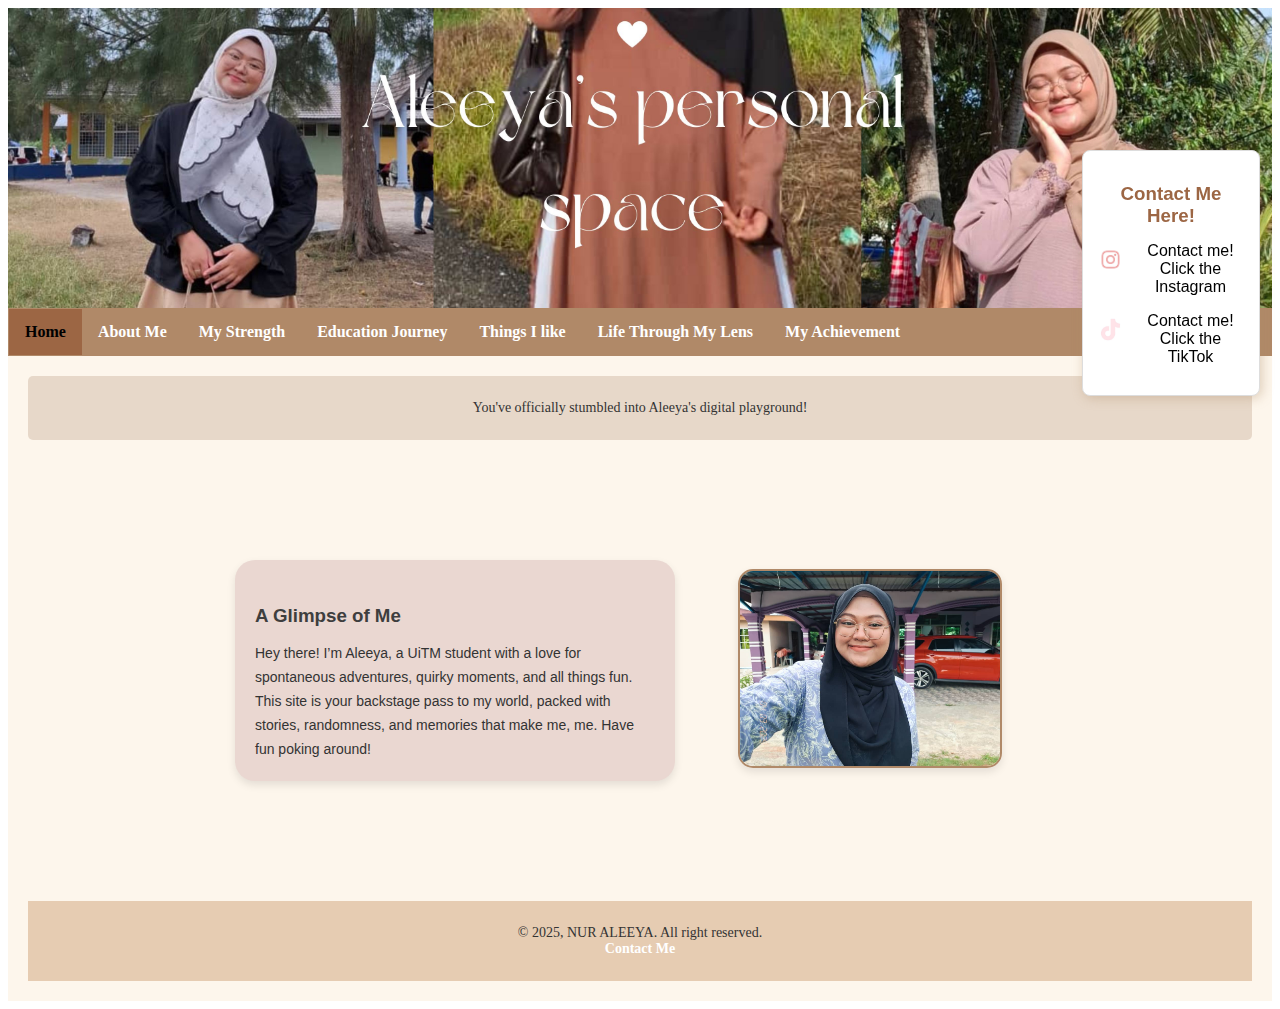
<file: index.html>
<!DOCTYPE html>
<html lang="en">
<head>
    <meta charset="UTF-8">
    <meta name="viewport" content="width=device-width, initial-scale=1.0">
    <title>homapage</title>
  <link rel="stylesheet" href="style.css"> 
</head>

<body>

<div class="banner">
  <img src="image/leeyabanner.jpg" alt="Leeya Banner">
</div>


<ul>
  <li><a class="active" 
href="index.html">Home</a></li>

  <li><a href="AboutMe.html">About Me</a></li>

  <li><a href="family.html">My Strength</a></li>

  <li><a href="education.html">Education Journey</a></li>

  <li><a href="favourite.html">Things I like</a></li>

  <li><a href="moments.html">Life Through My Lens</a></li>

  <li><a href="achievement.html">My Achievement</a></li>


</ul>

<div class="main-container">

  <!-- Moving banner -->
  <div class="moving-banner">
<p> You've officially stumbled into Aleeya's digital playground! </p>
  
</div>

<!-- Content area with text and image -->
<div class="content-area">
  <div class="about-text animated-section visible">
    <h3>A Glimpse of Me</h3>
    <p>
      Hey there! I’m Aleeya, a UiTM student with a love for spontaneous adventures, quirky moments, and all things fun. 
      This site is your backstage pass to my world, packed with stories, randomness, and memories that make me, me. 
      Have fun poking around!
    </p>
  </div>

  <div class="about-image">
    <img src="image/aleeya4.jpg" alt="Aleeya's Picture">
  </div>
</div>


<div class="contact-box">
  <h3>Contact Me Here!</h3>

  <div class="social-link">
    <a href="https://www.instagram.com/#" target="_blank">
      <img src="image/instagram.jpg" alt="Instagram" class="icon" />
    </a>
    Contact me! Click the Instagram
  </div>

  <div class="social-link">
    <a href="https://www.tiktok.com/@amaryllischerry?_t=ZS-8x5dbs9UP4C&_r=1" target="_blank">
      <img src="image/tiktok.jpg" alt="TikTok" class="icon" />
    </a>
    Contact me! Click the TikTok
  </div>
</div>




<div class="footer">
  <p>&copy 2025, NUR ALEEYA. All right reserved.
<br>
<a href="https://www.instagram.com/#"> Contact Me</a>
</p>
</div>


</body>
</html>
</file>
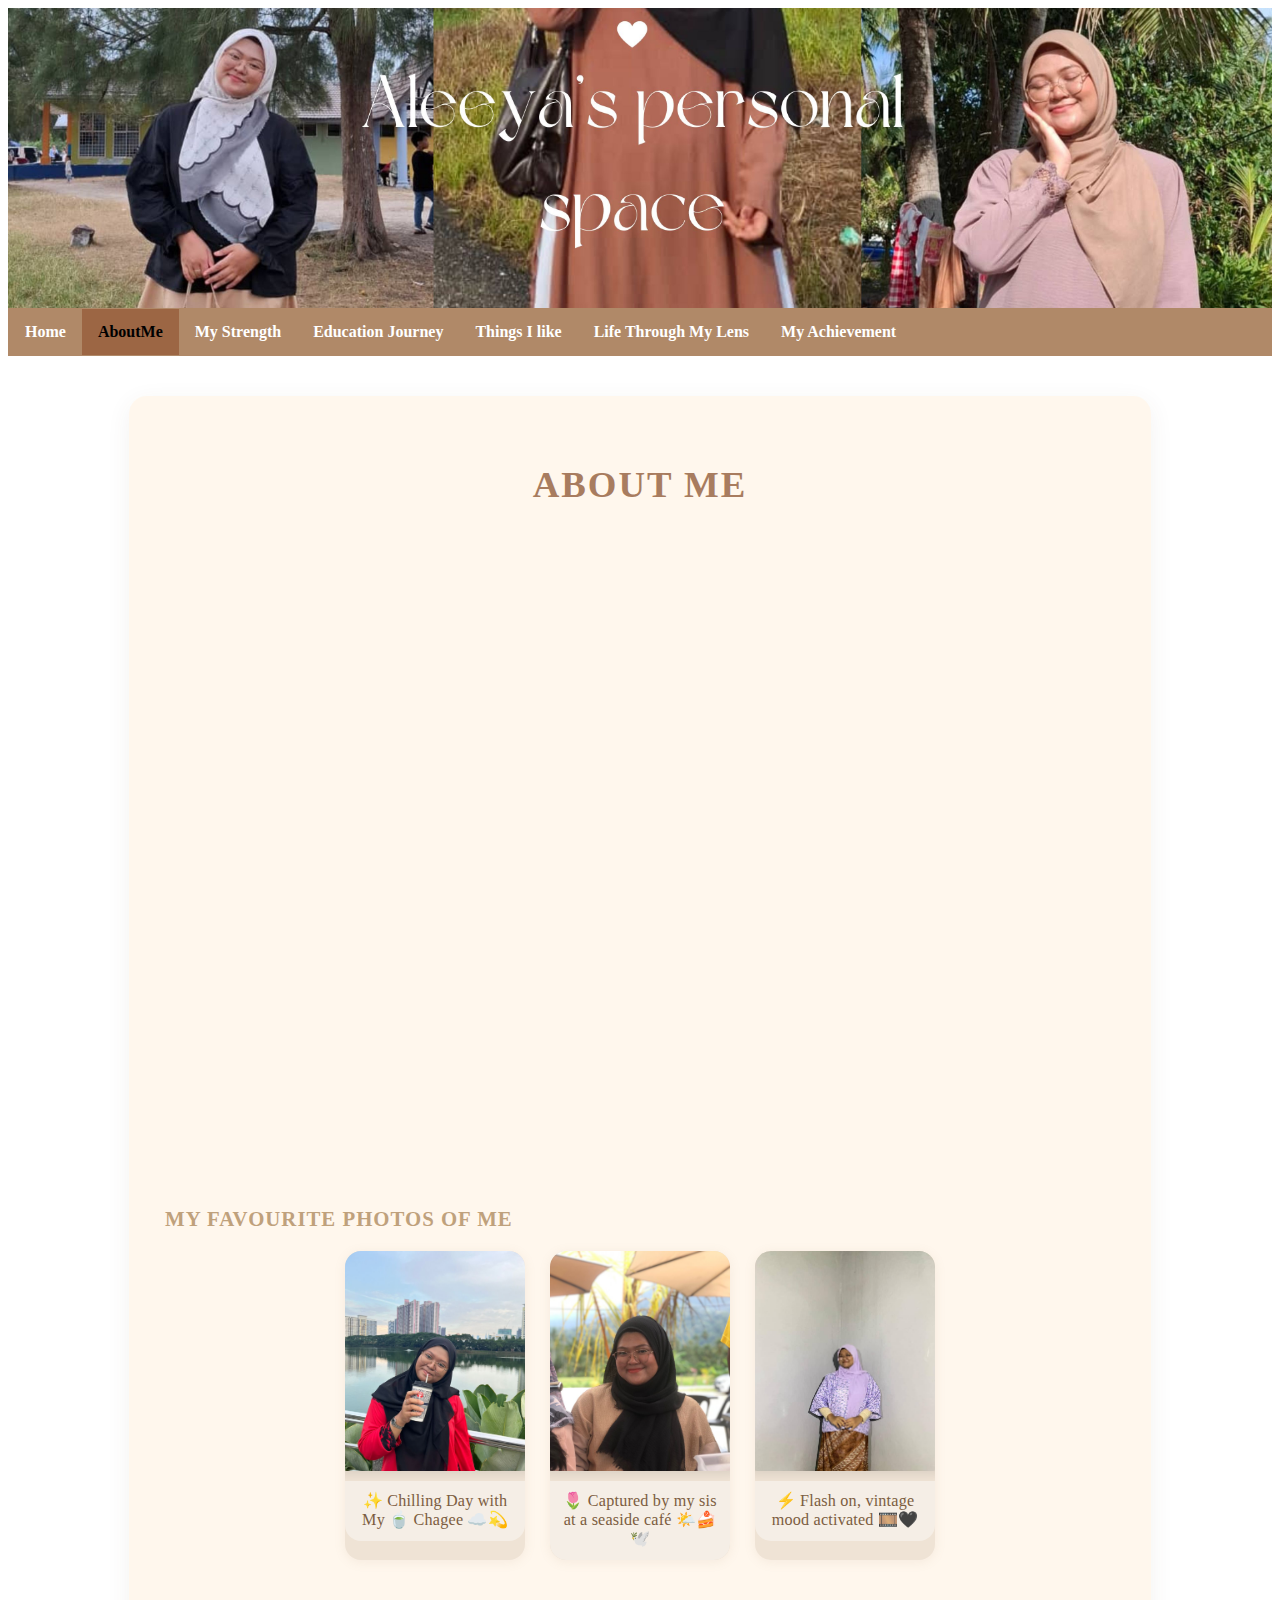
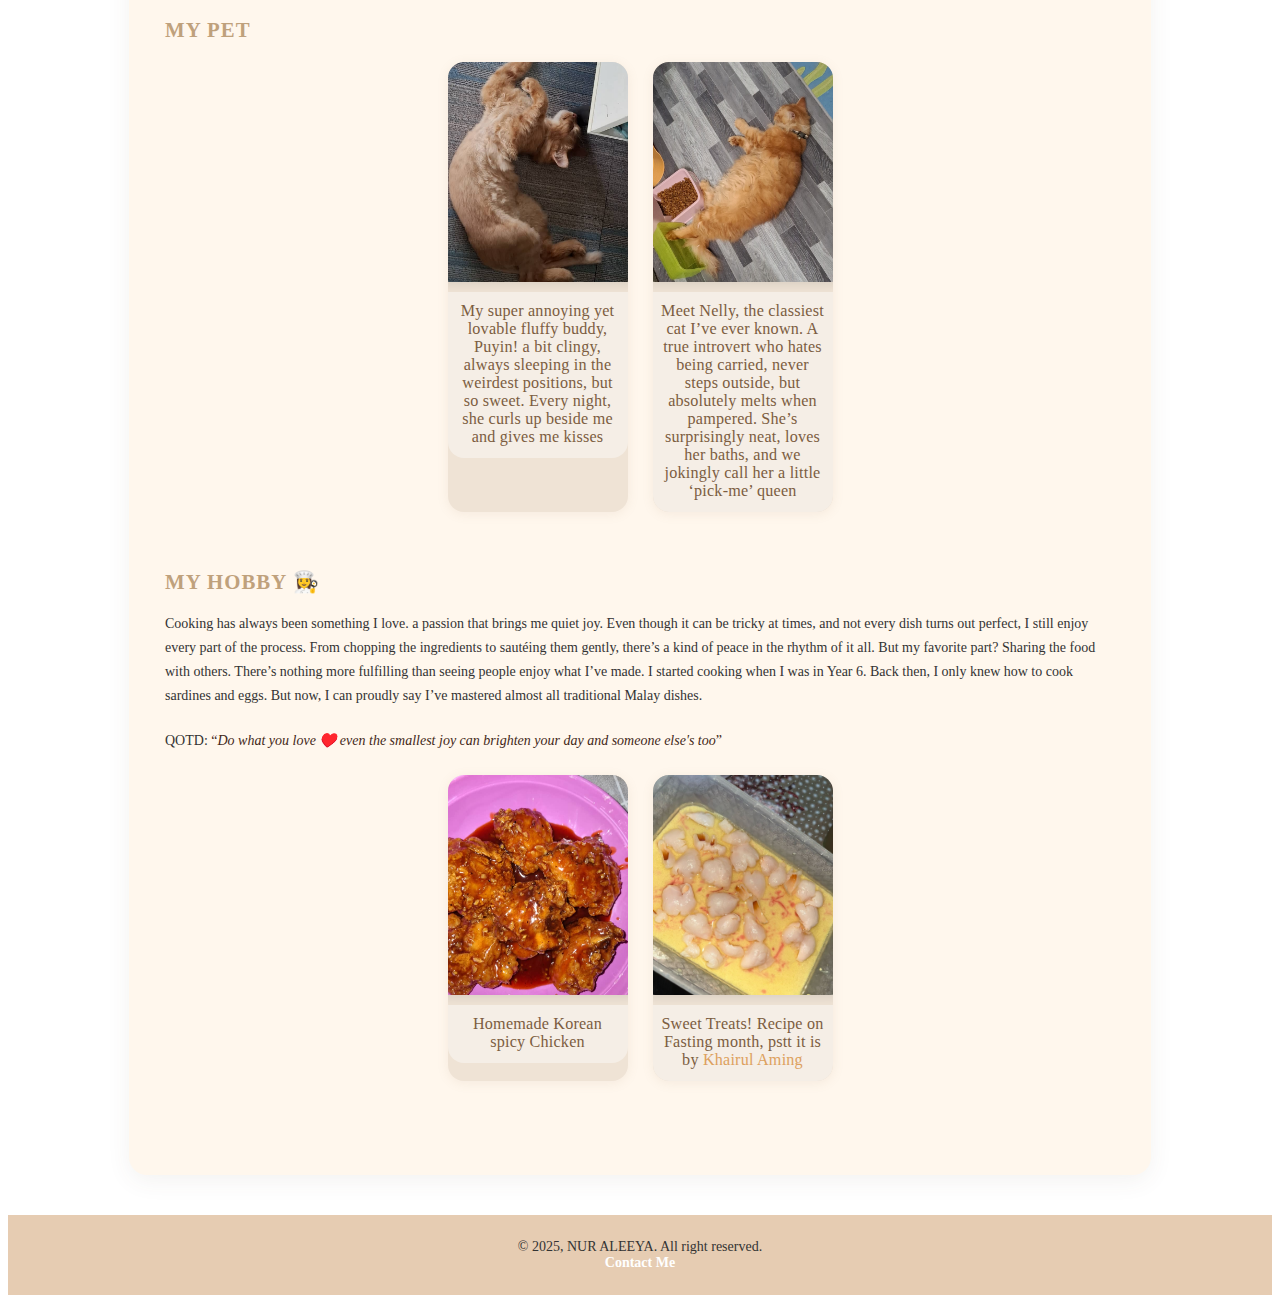
<file: AboutMe.html>
<!DOCTYPE html>
<html lang="en">
<head>
    <meta charset="UTF-8">
    <meta name="viewport" content="width=device-width, initial-scale=1.0">
    <title>homapage</title>
  <link rel="stylesheet" href="style.css"> 
</head>

<body>

<div class="banner">
  <img src="image/leeyabanner.jpg" alt="Leeya Banner">
</div>


<ul>
  <li><a href="index.html">Home</a></li>

  <li><a class="active"
href="AboutMe.html">AboutMe</a></li>

  <li><a href="family.html">My Strength</a></li>

  <li><a href="education.html">Education Journey</a></li>

  <li><a href="favourite.html">Things I like</a></li>

  <li><a href="moments.html">Life Through My Lens</a></li>

  <li><a href="achievement.html">My Achievement</a></li>


</ul>

<section class="about-me">

  <h2>ABOUT ME</h2>
<div class="about-description">
 <section class="about-text animated-section">
  <p>
    <strong>Hi & Assalamualaikum!</strong> I’m <span class="highlight">Nur Aleeya Natasha</span>, but most people call me <strong>Aleeya</strong> or <strong>Tasha</strong>. At home, I go by <em>Adik</em> or <em>Mok</em>. It really depends on the vibe. I'm an <strong>ambivert</strong>: quiet and thoughtful, but silly and loud once I’m comfortable around you.
  </p>

  <p>
    I was born on <strong>13 December 2005</strong> in <strong>Kuala Lumpur</strong>, at <strong>Hospital Kuala Lumpur (HKL)</strong>. I’m the <strong>youngest of four siblings</strong>, and being the “adik” definitely comes with its own kind of chaos, laughter, and lots of love.
  </p>

  <p>
    I’ve always loved <strong>capturing moments</strong> whether it’s a random candid or an aesthetic angle, photography and videography have become a part of me. I'm also known for being a little clumsy (and honestly, I’ve accepted it as part of my charm).
  </p>

  <p>
    Some of the things that make me feel alive:
  </p>

  <ul>
    <li><strong>Cooking</strong>—even if it doesn’t turn out perfect, the process is always fulfilling.</li>
    <li><strong>Feeding others</strong> and seeing them smile from something I’ve made.</li>
    <li><strong>Laughing</strong> at the little things, even long after the moment has passed.</li>
    <li><strong>Exploring</strong> cafés and beautiful corners of the city for inspiration.</li>
  </ul>

</section>


  </div>
  <div class="about-section">
    <h3>MY FAVOURITE PHOTOS OF ME</h3>
    <div class="image-row">
      <div class="img-container">
        <img src="image/me1.jpg" alt="Me 1">
        <div class="img-caption">✨ Chilling Day with My 🍵 Chagee ☁️💫</div>
      </div>
      <div class="img-container">
        <img src="image/me3.jpg" alt="Me 2">
        <div class="img-caption">🌷 Captured by my sis at a seaside café 🌤️🍰🕊️</div>
      </div>
      <div class="img-container">
        <img src="image/me4.jpg" alt="Me 3">
        <div class="img-caption">⚡ Flash on, vintage mood activated 🎞️🖤</div>
      </div>
    </div>
  </div>

  <div class="about-section">
    <h3>MY PET</h3>
    <div class="image-row">
      <div class="img-container">
        <img src="image/puyin.jpg" alt="Pet 1">
        <div class="img-caption">My super annoying yet lovable fluffy buddy, Puyin! a bit clingy, always sleeping in the weirdest positions, but so sweet. Every night, she curls up beside me and gives me kisses</div>
      </div>
      <div class="img-container">
        <img src="image/nelly.jpg" alt="Pet 2">
        <div class="img-caption">Meet Nelly, the classiest cat I’ve ever known. A true introvert who hates being carried, never steps outside, but absolutely melts when pampered. She’s surprisingly neat, loves her baths, and we jokingly call her a little ‘pick-me’ queen</div>
      </div>
    </div>
  </div>

  <div class="about-section">
    <h3>MY HOBBY 👩‍🍳</h3>
<div class="hobbies-description">
    <p>
     Cooking has always been something I love. a passion that brings me quiet joy. Even though it can be tricky at times, and not every dish turns out perfect, I still enjoy every part of the process. From chopping the ingredients to sautéing them gently, there’s a kind of peace in the rhythm of it all. But my favorite part? Sharing the food with others. There’s nothing more fulfilling than seeing people enjoy what I’ve made.

I started cooking when I was in Year 6. Back then, I only knew how to cook sardines and eggs. But now, I can proudly say I’ve mastered almost all traditional Malay dishes.
    </p>

<p>
QOTD: <q style="color:#432818;"><em>Do what you love ♥️ even the smallest joy can brighten your day and someone else's too</em></q></p>
  </div>
    <div class="image-row">
      <div class="img-container">
        <img src="image/cook3.jpg" alt="Cooking 1">
        <div class="img-caption">Homemade Korean spicy Chicken</div>
      </div>
      <div class="img-container">
        <img src="image/cook4.jpg" alt="Cooking 2">
        <div class="img-caption">Sweet Treats! Recipe on Fasting month, pstt it is by <span style="color:#dda15e;">Khairul Aming</span> 
      </div>
    </div>
  </div>
</section>

<script>
  window.addEventListener("scroll", function () {
    const section = document.querySelector(".animated-section");
    const sectionTop = section.getBoundingClientRect().top;
    const windowHeight = window.innerHeight;

    if (sectionTop < windowHeight - 100) {
      section.classList.add("visible");
    }
  });
</script>




<div class="footer">
  <p>&copy 2025, NUR ALEEYA. All right reserved.
<br>
<a href=”https://www.instagram.com/#”> Contact Me </a>
</p>
</div>


</body>
</html>
</file>
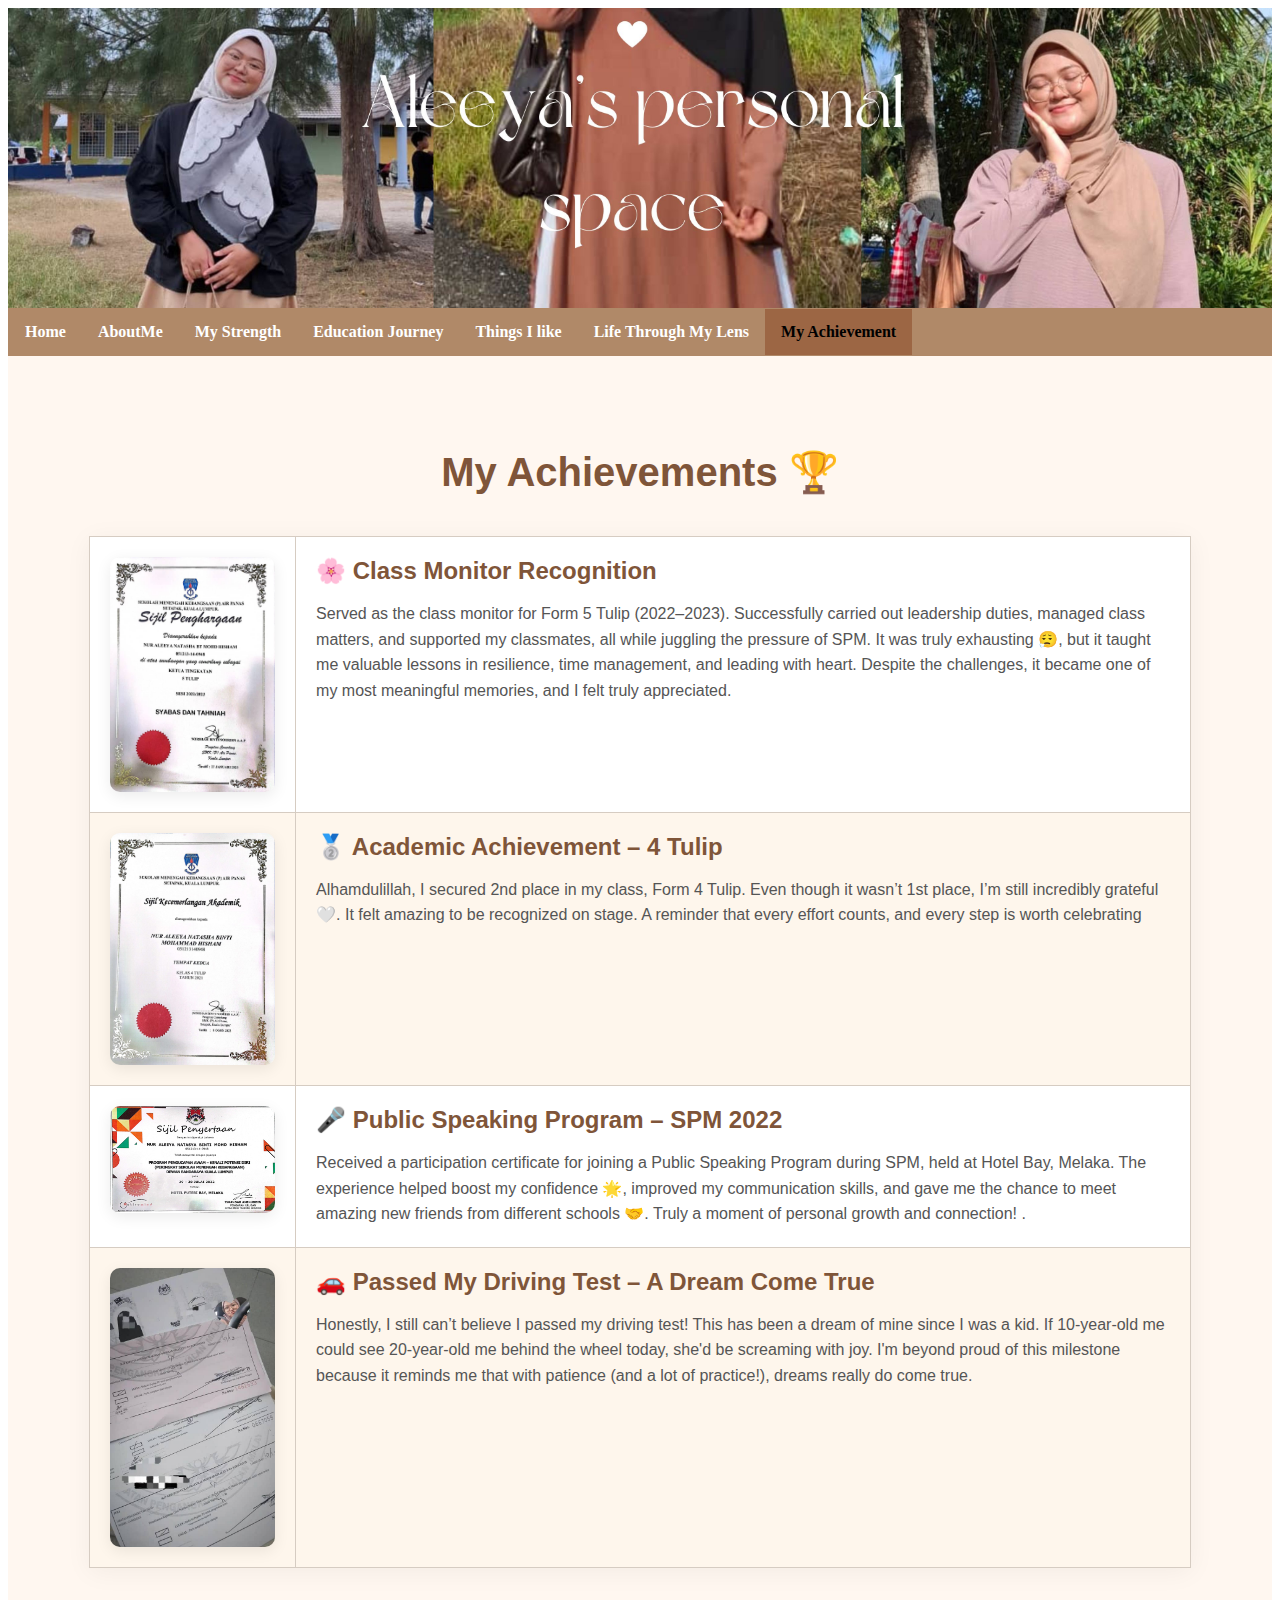
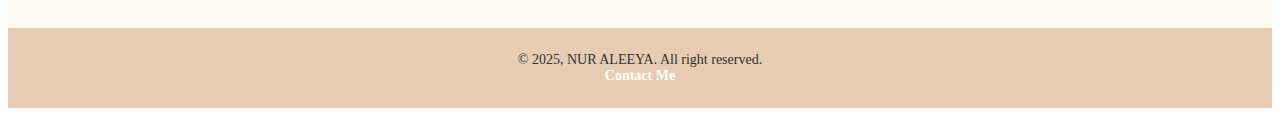
<file: achievement.html>
<head>
    <meta charset="UTF-8">
    <meta name="viewport" content="width=device-width, initial-scale=1.0">
    <title>homapage</title>
  <link rel="stylesheet" href="style.css"> 
</head>

<body>

<div class="banner">
  <img src="image/leeyabanner.jpg" alt="Leeya Banner">
</div>


<ul>
  <li><a href="index.html">Home</a></li>

  <li><a href="AboutMe.html">AboutMe</a></li>

  <li><a href="family.html">My Strength</a></li>

  <li><a href="education.html">Education Journey</a></li>

  <li><a href="favourite.html">Things I like</a></li>

  <li><a href="moments.html">Life Through My Lens</a></li>

  <li><a class="active"
href="achievement.html">My Achievement</a></li>

</ul>

<section class="achievement-section">
  <h2>My Achievements 🏆</h2>
  <table class="achievement-table">
    <tr>
      <td class="achievement-img">
        <img src="image/achieve1.jpg" alt="Achievement 1">
      </td>
      <td class="achievement-desc">
        <h3>🌸 Class Monitor Recognition</h3>
        <p>Served as the class monitor for Form 5 Tulip (2022–2023). Successfully carried out leadership duties, managed class matters, and supported my classmates, all while juggling the pressure of SPM. It was truly exhausting 😮‍💨, but it taught me valuable lessons in resilience, time management, and leading with heart. Despite the challenges, it became one of my most meaningful memories, and I felt truly appreciated.</p>
      </td>
    </tr>
    <tr>
      <td class="achievement-img">
        <img src="image/achieve2.jpg" alt="Achievement 2">
      </td>
      <td class="achievement-desc">
        <h3>🥈 Academic Achievement – 4 Tulip</h3>
        <p>Alhamdulillah, I secured 2nd place in my class, Form 4 Tulip. Even though it wasn’t 1st place, I’m still incredibly grateful 🤍. It felt amazing to be recognized on stage. A reminder that every effort counts, and every step is worth celebrating</p>
      </td>
    </tr>
 
      
 <tr>
      <td class="achievement-img">
        <img src="image/achieve5.jpg" alt="Achievement 5">
      </td>
      <td class="achievement-desc">
        <h3>🎤 Public Speaking Program – SPM 2022</h3>
        <p>Received a participation certificate for joining a Public Speaking Program during SPM, held at Hotel Bay, Melaka. The experience helped boost my confidence 🌟, improved my communication skills, and gave me the chance to meet amazing new friends from different schools 🤝. Truly a moment of personal growth and connection! .</p>
      </td>
    </tr>
 <tr>
      <td class="achievement-img">
        <img src="image/drive.jpg" alt="Achievement 6">
      </td>
      <td class="achievement-desc">
        <h3>🚗 Passed My Driving Test – A Dream Come True</h3>
	<p>
	Honestly, I still can’t believe I passed my driving test! This has been a dream of mine since I was a kid. If 10-year-old me could see 20-year-old me behind the wheel today, she'd be screaming with joy. I'm beyond proud of this milestone because it reminds me that with  patience (and a lot of practice!), dreams really do come true.
 	</p>
      </td>
    </tr>
  </table>
</section>



<div class="footer">
  <p>&copy 2025, NUR ALEEYA. All right reserved.
<br>
<a href=”https://www.instagram.com/#”> Contact Me </a>
</p>
</div>


</body>
</html>
</file>
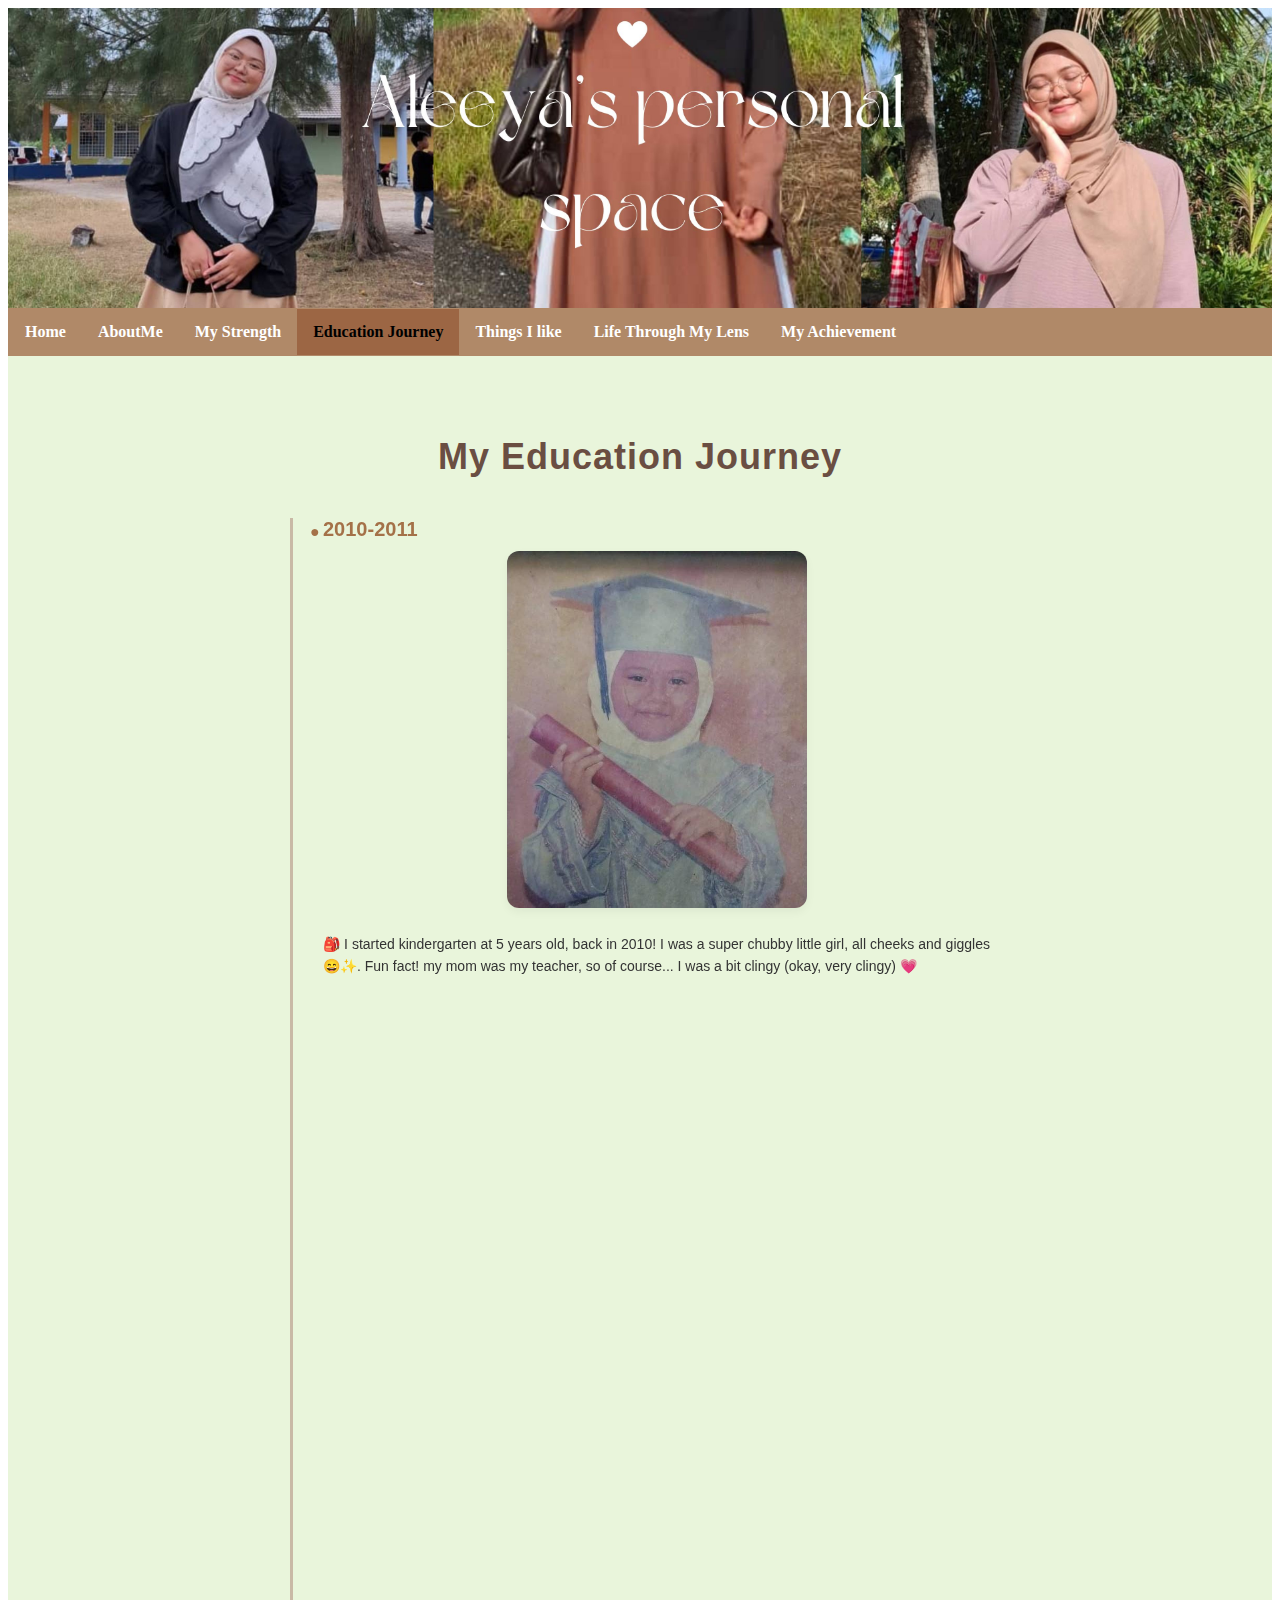
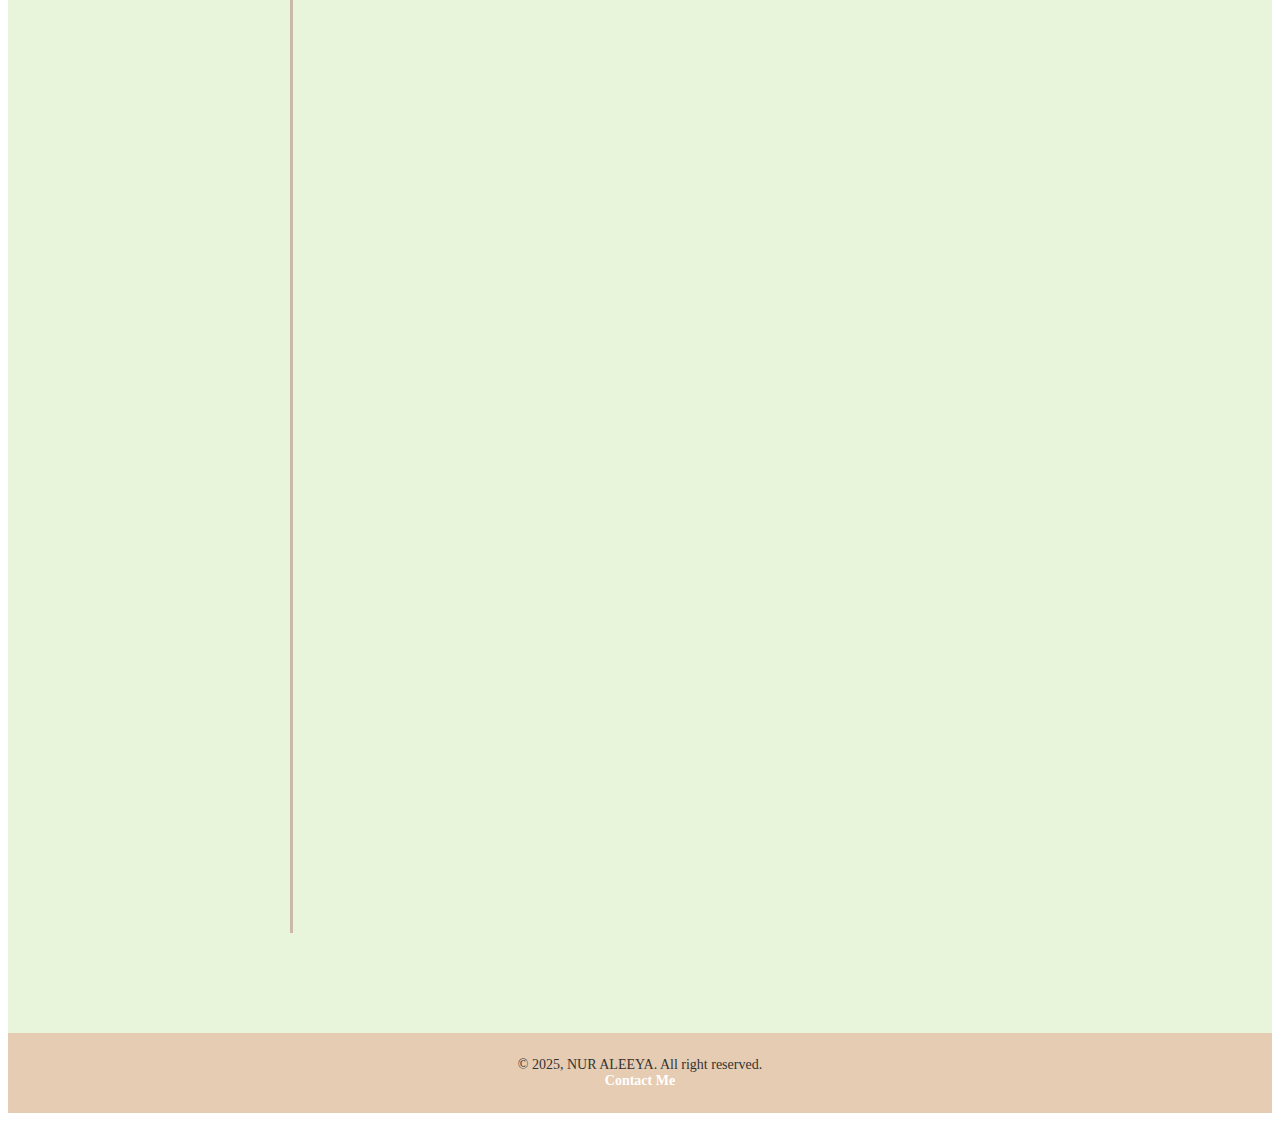
<file: education.html>
<head>
    <meta charset="UTF-8">
    <meta name="viewport" content="width=device-width, initial-scale=1.0">
    <title>homapage</title>
  <link rel="stylesheet" href="style.css"> 
</head>

<body>

<div class="banner">
  <img src="image/leeyabanner.jpg" alt="Leeya Banner">
</div>


<ul>
  <li><a href="index.html">Home</a></li>

  <li><a href="AboutMe.html">AboutMe</a></li>

  <li><a href="family.html">My Strength</a></li>

  <li><a class="active"
href="education.html">Education Journey</a></li>

  <li><a href="favourite.html">Things I like</a></li>

  <li><a href="moments.html">Life Through My Lens</a></li>

  <li><a href="achievement.html">My Achievement</a></li>

</ul>


   <section class="education-section">
  <h2 class="section-title">My Education Journey</h2>

  <div class="education-timeline">
    <div class="timeline">

      
      <div class="timeline-item">
        <span class="timeline-year">2010-2011</span>
        <div class="timeline-images">
        <img src="image/kindergarten.jpg" alt="kindergarten" class="timeline-img"> <style="max-width:400px; width:100%; height:300%;">
        <p>🎒 I started kindergarten at 5 years old, back in 2010! I was a super chubby little girl, all cheeks and giggles 😄✨. Fun fact! my mom was my teacher, so of course... I was a bit clingy (okay, very clingy) 💗</p>
      </div>
<br>
      <div class="timeline-item">
        <span class="timeline-year">2012-2017</span>
        <div class="timeline-images">
        <img src="image/skjap.jpg" alt="primary school" id="special-img" class="timeline-img">
        <p> I began my primary school journey at SK Jalan Air Panas! I don’t have a proper solo photo. Just fun memories with my friends. We proudly served as COMBI prefects, spreading kindness and teamwork 👭</p>
      </div>
<br>
      <div class="timeline-item">
  <span class="timeline-year">2018-2023</span>
  <div class="timeline-images">
    <img src="image/highschool.jpg" alt="highschool" class="timeline-img">
    <img src="image/chan.jpg" alt="highschool" class="timeline-img">
  </div>
  <p>🌸 Stepped into secondary school, where things got real with SPM, Malaysia’s biggest exam.💫 With support from amazing friends, I made it through… and surprise, 6As! 📸 A sweet moment with my fav teacher, Cikgu Chan. Funfact! I go to all girls school 👧🏻✨ It is Fun, loud, and a little dramatic too!</p>

<div>  
<p>My Highschool!
<br><a href ="https://myschool.daa-taa.com/school/sekolah-menengah-kebangsaan-p-air-panas-7418" >click here to know more about Air Panas Girl School</a>
</div>

<br>
      <div class="timeline-item">
        <span class="timeline-year">2023-present</span>
        <div class="timeline-images">
        <img src="image/uni.jpg" alt="University" class="timeline-img">
        <p>🎓 I officially entered university life at UiTM! Still can’t believe I’m a university student now. 🌟 A new chapter begins, filled with growth, independence, and dreams coming true.</p>
      </div>

    </div>
  </div>
</section>




<div class="footer">
  <p>&copy 2025, NUR ALEEYA. All right reserved.
<br>
<a href=”https://www.instagram.com/#”> Contact Me</a>
</p>
</div>

<script>
  const items = document.querySelectorAll('.timeline-item');

  const observer = new IntersectionObserver((entries) => {
    entries.forEach(entry => {
      if (entry.isIntersecting) {
        entry.target.classList.add('show');
        observer.unobserve(entry.target); // Remove this line if you want repeat animation
      }
    });
  }, {
    threshold: 0.1
  });

  items.forEach(item => {
    observer.observe(item);
  });
</script>

</body>
</html>
</file>
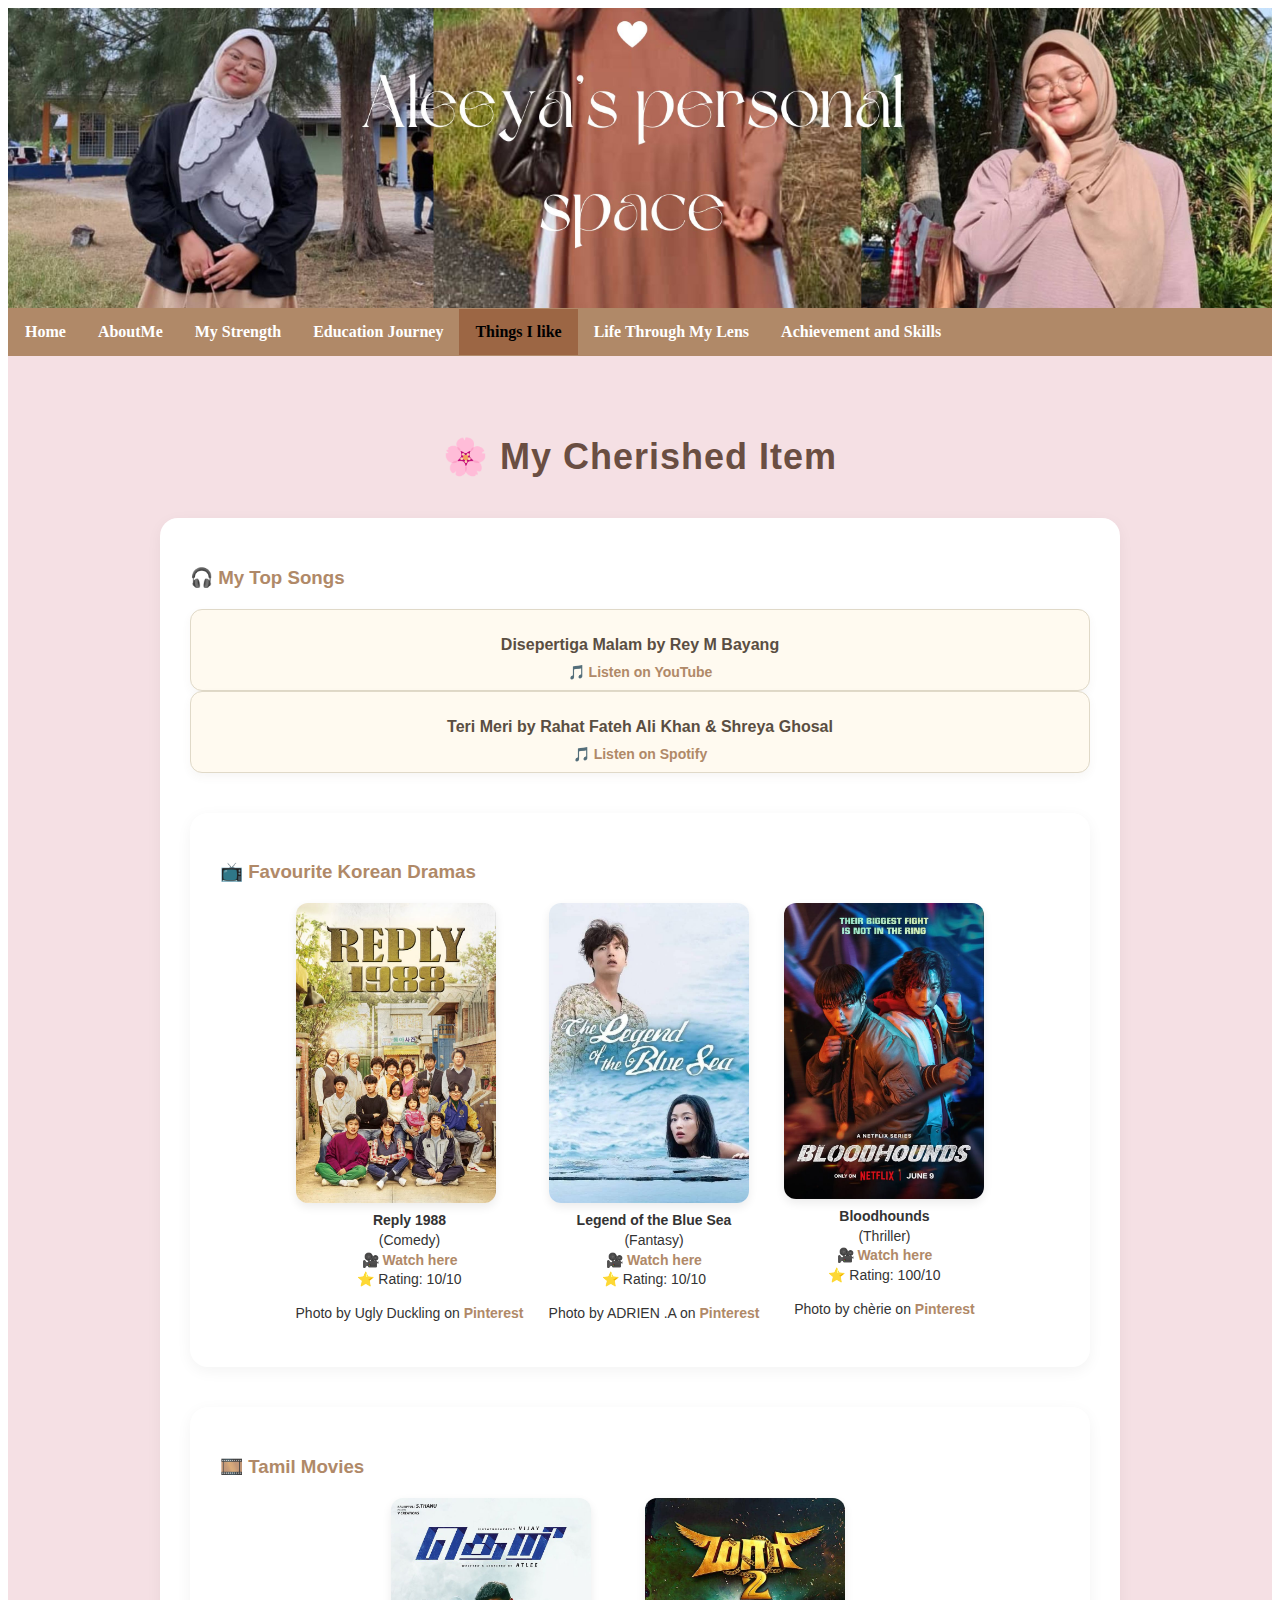
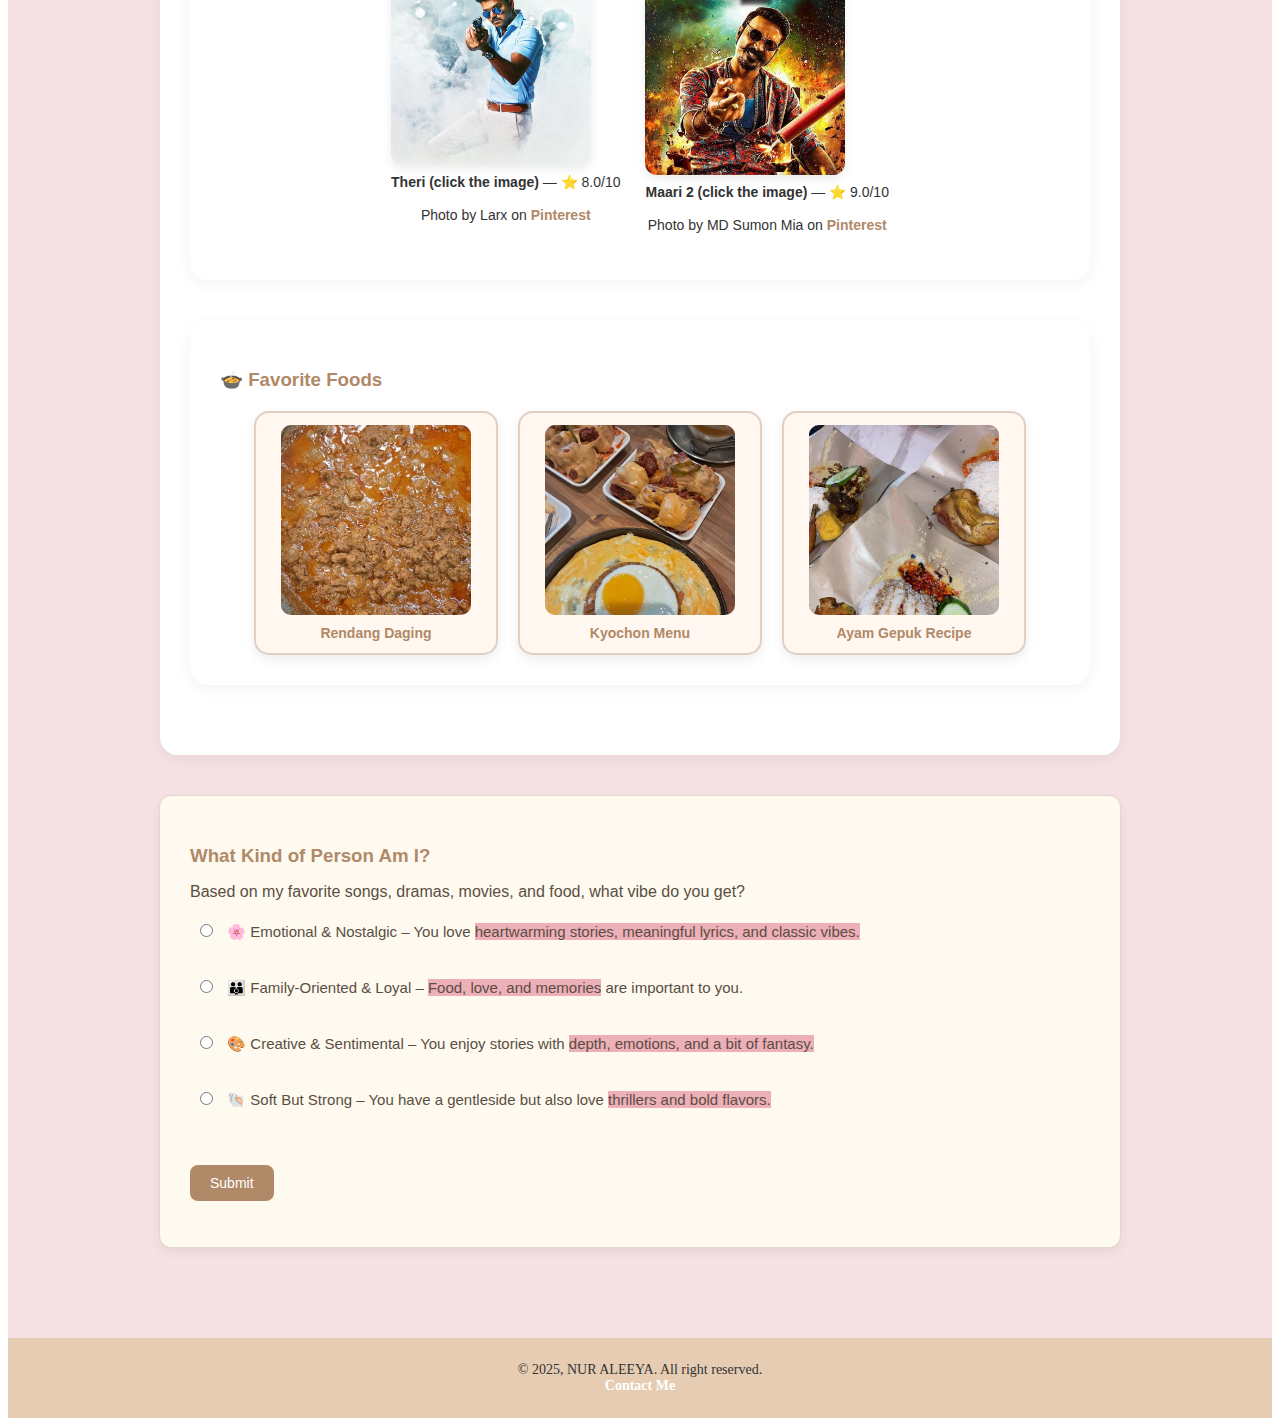
<file: favourite.html>
<head>
    <meta charset="UTF-8">
    <meta name="viewport" content="width=device-width, initial-scale=1.0">
    <title>homapage</title>
  <link rel="stylesheet" href="style.css"> 
</head>

<body>

<div class="banner">
  <img src="image/leeyabanner.jpg" alt="Leeya Banner">
</div>


<ul>
  <li><a href="index.html">Home</a></li>

  <li><a href="AboutMe.html">AboutMe</a></li>

  <li><a href="family.html">My Strength</a></li>

  <li><a href="education.html">Education Journey</a></li>

  <li><a class="active"
href="favourite.html">Things I like</a></li>

  <li><a href="moments.html">Life Through My Lens</a></li>

  <li><a href="achievement.html">Achievement and Skills</a></li>

</ul>

<section class="things-i-like-section">
  <h2 class="section-title">🌸 My Cherished Item</h2>

<!-- Songs -->
<div class="likes-box songs">
  <h3>🎧 My Top Songs</h3>
  <div class="audio-grid">
    <div class="audio-item">
      <p><strong>Disepertiga Malam</strong> by Rey M Bayang</p>
      </audio>
      <a href="https://www.youtube.com/watch?v=qtvIQ9D99LI" target="_blank">🎵 Listen on YouTube</a>
    </div>

    <div class="audio-item">
      <p><strong>Teri Meri</strong> by Rahat Fateh Ali Khan & Shreya Ghosal </p>
      </audio>
      <a href="https://open.spotify.com/track/1HT0RzPuChHC1kWbIplHyw?si=e9707c6b96a24b16" target="_blank">🎵 Listen on Spotify</a>
    </div>


  <!-- K-Dramas -->
  <div class="likes-box kdramas">
    <h3>📺 Favourite Korean Dramas</h3>
    <div class="image-grid">
      <div>
        <img src="image/reply.jpg" alt="Reply 1988">
        <p>
          <strong>Reply 1988</strong><br>
          <span>(Comedy)</span><br>
          <a href="https://mobile-api.loklok.team/cms/web/share/detail?id=2609&category=1&episodeId=51861&language=en&clientType=android_phiga" target="_blank">🎥 Watch here</a><br>
          ⭐ Rating: 10/10
        </p>
<p>Photo by Ugly Duckling on <a href="https://pin.it/3Ffx9Fs95">Pinterest</a></p>
      </div>
      <div>
        <img src="image/sea.jpg" alt="Legend of the Blue Sea">
        <p>
          <strong>Legend of the Blue Sea</strong><br>
          <span>(Fantasy)</span><br>
          <a href="https://www.bilibili.tv/en/video/4789568501580288?bstar_from=bstar-web.homepage.recommend.all" target="_blank">🎥 Watch here</a><br>
          ⭐ Rating: 10/10
        </p>
<p>Photo by ADRIEN .A on <a href="https://pin.it/5xZ7D9rVP">Pinterest</a></p>
      </div>
      <div>
        <img src="image/blood.jpg" alt="Bloodhounds">
        <p>
          <strong>Bloodhounds</strong><br>
          <span>(Thriller)</span><br>
          <a href="https://mobile-api.loklok.team/cms/web/share/detail?id=33917&category=1&episodeId=241897&language=en&clientType=android_phiga" target="_blank">🎥 Watch here</a><br>
          ⭐ Rating: 100/10
        </p>
<p>Photo by chèrie on <a href="https://pin.it/2A6mwHOzu">Pinterest</a></p>
      </div>
    </div>
  </div>


  <!-- Tamil Movies -->
<div class="likes-box tamil">
  <h3>🎞️ Tamil Movies</h3>
  <div class="image-row">
    
    <!-- Theri -->
    <div>
      <a href="https://www.imdb.com/title/tt5440700/" target="_blank">
        <img src="image/theri.jpg" alt="Theri">
      </a>
      <p><strong>Theri (click the image)</strong> — ⭐ 8.0/10</p>
      <p>Photo by Larx on <a href="https://pin.it/3Vqp4V1iD" target="_blank">Pinterest</a></p>
    </div>

    <!-- Maari 2 -->
    <div>
      <a href="https://www.imdb.com/title/tt7510798/" target="_blank">
        <img src="image/maari2.jpg" alt="Maari 2">
      </a>
      <p><strong>Maari 2 (click the image)</strong> — ⭐ 9.0/10</p>
      <p>Photo by MD Sumon Mia on <a href="https://pin.it/420jKojmW" target="_blank">Pinterest</a></p>
    </div>

  </div>
</div>

  </div>

<!-- Food -->
<div class="likes-box food">
  <h3>🍲 Favorite Foods</h3>
  <div class="food-grid">
    <div class="food-item">
      <img src="image/rendang.jpg" alt="rendang daging">
      <a href="https://resepichenom.com/resepi/rendang-daging-hari-raya" target="_blank">Rendang Daging</a>
    </div>
    <div class="food-item">
      <img src="image/kyochon.jpg" alt="kyochon">
	<a href="https://kyochon.com.my/menu/" target="_blank">Kyochon Menu</a>
    </div>
    <div class="food-item">
      <img src="image/ayamgepuk.jpg" alt="ayam gepuk">
      <a href ="https://resepichenom.com/resepi/ayam-gepuk-ala-pak-gembus">Ayam Gepuk Recipe</a> 
    </div>
  </div>
</div>


  </div>
</div>


<div class="likes-box personality-form">
  <h3> What Kind of Person Am I?</h3>
  <p>Based on my favorite songs, dramas, movies, and food, what vibe do you get?</p>

  <form>
    <label>
      <input type="radio" name="personality" value="Emotional and Nostalgic">
      🌸 Emotional & Nostalgic – You love <span id="highlight" style="background-color:#edafb8;">heartwarming stories, meaningful lyrics, and classic vibes.</span>
    </label><br><br>

    <label>
      <input type="radio" name="personality" value="Family-Oriented and Loyal">
      👪 Family-Oriented & Loyal – <span id="highlight" style="background-color:#edafb8;">Food, love, and memories</span> are important to you.
    </label><br><br>

    <label>
      <input type="radio" name="personality" value="Creative and Sentimental">
      🎨 Creative & Sentimental – You enjoy stories with <span id="highlight" style="background-color:#edafb8;">depth, emotions, and a bit of fantasy.</span>
    </label><br><br>

    <label>
      <input type="radio" name="personality" value="Soft But Strong">
      🐚 Soft But Strong – You have a gentle</span>side but also love <span id="highlight" style="background-color:#edafb8;">thrillers and bold flavors.</span>
    </label><br><br>

    <input type="submit" value="Submit">
  </form>
</div>



    </ul>
  </div>
</section>

  



<div class="footer">
  <p>&copy 2025, NUR ALEEYA. All right reserved.
<br>
<a href=”https://www.instagram.com/#”> Contact Me </a>
</p>
</div>



</body>
</html>
</file>
<file: style.css>
<link href="https://fonts.googleapis.com/css2?family=Poppins:wght@400;600&display=swap" rel="stylesheet">

body {
  font-family: Arial;
  background: #fafafa;
  color: #ffe5ec;
  margin: 0;
  padding: 0;
}


p {
  white-space: normal;
  word-wrap: break-word;
}

ul  {
  list-style-type: none;
  margin: 0;
  padding: 1px;
  overflow: hidden;
  background-color: #b08968
}

li {
  float: left;
}

li a {
  display: block;
  color: white;
  text-align: center;
  padding: 14px 16px;
  text-decoration: none;
}

li a:hover {
  background-color: #e29578;
  color: black;
}

li a.active {
  background-color: #9c6644; 
  color: black;
  font-weight: bold;
}

.footer {
  background-color: #e6ccb2;
  color: white;
  padding: 10px;
  text-align: center;
}

.footer a {
  color: white;
  text-decoration: none;
}

.footer a:hover {
  color: #ffc239;
}

/* Main layout container */
.main-container {
  display: flex;
  flex-direction: column;
  padding: 20px;
  background-color: #fdf6ec;
  gap: 30px;
}

/* Moving banner */
.moving-banner {
  background-color: #e7d8c9;
  color: #6c584c;
  padding: 10px;
  font-size: 16px;
  text-align: center;
  animation: slideBanner 3s infinite alternate;
  border-radius: 5px;
}

@keyframes slideBanner {
  from { transform: translateX(0); }
  to { transform: translateX(20px); }
}

/* Content area with text and image */
.content-area {
  display: flex; /* or block */
  /* Avoid display: none; */
  justify-content: space-between;
  gap: 100px;
  flex-wrap: wrap;
}

.about-text {
/* ensure nothing like visibility: hidden or zero height */
  font-family: 'Poppins', sans-serif;
  color: #3e3e3e;
  line-height: 1.8;
  max-width: 800px;
  margin: 60px auto;
  padding: 0 20px;
  opacity: 0;
  transform: translateY(20px);
  transition: opacity 1.2s ease, transform 1.2s ease;
}

.highlight {
  color: #7f5539;
  font-weight: bold;
}

.about-text ul {
  list-style: disc;
  margin-left: 25px;
  padding-left: 10px;
}

.animated-section.visible {
  opacity: 1;
  transform: translateY(0);
}


.about-image {
  flex: 1;
  min-width: 350px;
  max-width: 500px;
  text-align: center;
}

.about-image img {
  max-width: 50%;
  height: auto;
  border-radius: 30px;
  border: 2px solid #b08968;
}

.sidebar {
  background-color: #f0e5cf;
  padding: 20px;
  border: 1px solid #ccc;
  border-radius: 10px;
  text-align: center;
  max-width: 250px;
  margin: 0 auto;
}

.social-img {
  width: 100%;
  max-width: 150px;
  height: auto;
  margin-bottom: 10px;
}

.follow-btn {
  background-color: #b08968;
  color: white;
  padding: 10px 20px;
  border: none;
  border-radius: 5px;
  cursor: pointer;
}

.follow-btn:hover {
  background-color: #9c6644;
}

.banner {
  width: 100%;
  overflow: hidden;
}

.banner img {
  width: 100%;
  height: auto;
  display: block;
  max-height: 300px;
  object-fit: cover;
}

.content-area {
  display: flex;
  justify-content: center;
  align-items: center;
  gap: 20px;
  margin: 30px auto;
  flex-wrap: wrap;
}

.about-text {
  background-color: #ead7d1;
  padding: 20px;
  border-radius: 20px;
  max-width: 400px;
  box-shadow: 0 4px 8px rgba(0,0,0,0.1);
}

.about-text h3 {
  margin-bottom: 10px;
}

.about-text p {
  line-height: 1.7;
  margin: 0;
}

/* Left-align helper class */
.left-align {
  text-align: left;
}

.about-image img {
  width: 260px;
  max-width: 100%;
  height: auto;
  border-radius: 15px;
  box-shadow: 0 4px 8px rgba(0,0,0,0.1);
}

/* Contact box styles */
.contact-box {
  border: 2px solid #b08968;
  background-color: #fdf6ec;
  padding: 20px;
  width: 250px;
  border-radius: 15px;
  box-shadow: 2px 2px 12px rgba(176,140,103,0.4);
  position: fixed;
  right: 20px;
  top: 150px;
  text-align: center;
  font-family: arial, sans-serif;
}

.contact-box h3 {
  margin-bottom: 15px;
  color: #9c6644;
}

.contact-box img {
  max-width: 150px;
  height: auto;
  margin-bottom: 15px;
}

.contact-box button {
  background-color: #b08968;
  color: white;
  padding: 10px 25px;
  border: none;
  border-radius: 7px;
  cursor: pointer;
  font-weight: bold;
  transition: background-color 0.3s ease;
}

.contact-box button:hover {
  background-color: #9c6644;
}

.contact-box {
    width: 150px;
    padding: 13px;
    border: 1px solid #ddd;
    border-radius: 8px;
    background: #fff;
}

.social-link {
    display: flex;
    align-items: center;
    margin-bottom: 16px;
}

.icon {
    width: 29px;   /* Adjust size as needed */
    height: 29px;
    margin-right: 10px;
    border-radius: 50%; /* Optional: makes icon round */
}

a {
    text-decoration: none;
    color: #d4a373;
    font-weight: bold;
    transition: color 0.2s;
}

a:hover {
    color: #0077ff;
}

.about-me {
  max-width: 950px;
  margin: 40px auto;
  background: #fff7ed;
  border-radius: 18px;
  box-shadow: 0 6px 24px rgba(90, 72, 50, 0.07);
  padding: 36px;
}

.about-me h2 {
  font-size: 2.3rem;
  color: #a87c5f;
  margin-bottom: 18px;
  letter-spacing: 2px;
  text-align: center;
}

.about-section {
  margin-bottom: 32px;
}

.about-section h3 {
  color: #bfa17c;
  font-size: 1.3rem;
  margin-bottom: 14px;
  letter-spacing: 1px;
}

.image-row {
  display: flex;
  gap: 22px;
  justify-content: flex-start;
  flex-wrap: wrap;
}



.image-row {
  display: flex;
  gap: 22px;
  justify-content: center; /* Center images horizontally */
  flex-wrap: wrap;
}

.img-container {
  display: flex;
  flex-direction: column;
  align-items: center; /* Center image and caption */
  width: 180px;
  margin-bottom: 18px;
  border-radius: 16px;
  overflow: hidden;
  background: #efe3d5;
  box-shadow: 0 2px 12px rgba(160, 130, 100, 0.11);
  transition: transform 0.2s;
}

.img-container img {
  width: 100%;
  height: 220px;
  object-fit: cover;
  border-radius: 16px 16px 0 0;
  display: block;
}

.img-caption {
  background: #f5eee6;
  color: #7c5d41;
  font-size: 1.01rem;
  padding: 8px 0 12px 0;
  width: 100%;
  text-align: center;
  border-radius: 0 0 16px 16px;
  font-weight: 500;
  letter-spacing: 0.2px;
  min-height: 40px;
  box-sizing: border-box;
}

/* Responsive for mobile */
@media (max-width: 700px) {
  .image-row {
    flex-direction: column;
    gap: 18px;
    align-items: center;
  }
  .img-container {
    width: 90vw;
    max-width: 320px;
  }
  .img-container img {
    height: 180px;
  }
}

.about-section {
  margin-bottom: 40px;
}

.about-section h3 {
  margin-bottom: 18px;
}

.about-section p, .about-section .qotd {
  margin-bottom: 22px;
  line-height: 1.7;
}

.image-row {
  gap: 32px; /* more space between images */
  margin-top: 18px;
}

.img-container {
  margin-bottom: 18px;
}

.img-caption {
  margin-top: 10px;
  padding: 10px 8px 12px 8px;
}

/* Container for the family images */
.family-gallery {
  display: grid;
  grid-template-columns: repeat(auto-fit, minmax(180px, 1fr));
  gap: 1.5rem;
  max-width: 900px;
  margin: 0 auto;
}

/* Each image container */
.family-photo {
  overflow: hidden;
  border-radius: 12px;
  box-shadow: 0 4px 10px rgba(0,0,0,0.1);
  background-color: #cdb4db;
  transition: transform 0.3s ease, box-shadow 0.3s ease;
  cursor: pointer;
}

/* Image styling: fixed size, cover to maintain aspect ratio */
.family-photo img {
  display: block;
  width: 100%;
  height: 180px;
  object-fit: cover;
  transition: transform 0.3s ease;
}

/* Hover effect */
.family-photo:hover {
  transform: scale(1.05);
  box-shadow: 0 8px 20px rgba(0,0,0,0.15);
}

.family-photo:hover img {
  transform: scale(1.1);
}

/* Caption below each photo */
.caption {
  padding: 0.75rem 1rem;
  font-size: 0.9rem;
  color: #666;
  text-align: center;
}

.memory-list-section {
  padding: 40px;
  background-color: #fff9f5;
  text-align: center;
}

.memory-entry {
  margin-bottom: 40px;
}

.year {
  font-size: 22px;
  color: black;
  font-weight: bold;
  display: block;
  margin-bottom: 10px;
}

.memory-img {
  width: 100%;
  max-width: 400px;
  border-radius: 10px;
  margin-bottom: 10px;
}

p {
  font-size: 14px;
  color: #333;
}

.memories-section {
  background-color: #fdf6f0;
  padding: 40px;
  text-align: center;
}

.section-title {
  font-size: 32px;
  color: #8B4513;
  margin-bottom: 30px;
}

.memories-grid {
  display: grid;
  grid-template-columns: repeat(auto-fit, minmax(250px, 1fr));
  gap: 20px;
  padding: 0 20px;
}

.memory-card {
  background-color: #eee4e1;
  padding: 20px;
  border-radius: 12px;
  box-shadow: 0 4px 10px rgba(0, 0, 0, 0.1);
  text-align: left;
}

.memory-year {
  color: #b57f50;
  font-size: 20px;
  margin-bottom: 10px;
  font-weight: bold;
}

.memory-img {
  width: 100%;
  height: 300px;               /* fixed height */
  object-fit: cover;           /* crop to fit nicely */
  border-radius: 8px;
  margin-bottom: 10px;
}

.memory-desc {
  font-size: 14px;
  color: #5e503f;
  line-height: 1.5;
}




.section-title {
  color: #8B4513;        
  text-align: center;     
  font-size: 32px;        
  margin-bottom: 30px;    
}

<h4 class="section-title">Words That Keep Me Going</h4>
.words-section {
  max-width: 800px;
  margin: 0 auto 60px auto;
  padding: 0 20px;
}

.section-title {
  color: #8B4513;
  text-align: center;
  font-size: 32px;
  margin-bottom: 50px;
  font-family: 'Poppins', sans-serif;
  letter-spacing: 1px;
}

blockquote {
  margin: 30px 0;
  padding-left: 20px;
  border-left: 4px solid #b08968;
  color: #5e503f;
  font-size: 16px;
  line-height: 1.8;
  font-style: normal;
  background: none;
}

blockquote em {
  font-style: italic;
  color: #7f5539;
}

.education-section { 
  background-color: #e9f5db;
  padding: 50px 20px;
  font-family: 'Poppins', sans-serif;
  color: #5a4e42;
}

.section-title {
  text-align: center;
  font-size: 32px;
  margin-bottom: 50px;
  color: #6b4c3b;
}

.education-timeline {
  max-width: 700px;
  margin: 0 auto;
  padding: 0 20px;
}

.timeline {
  border-left: 3px solid #c9b9a6;
  padding-left: 30px;
  position: relative;
}

.timeline-item {
  margin-bottom: 50px;
  position: relative;
}

.timeline-item::before {
  content: '●';
  position: absolute;
  left: -13px;
  top: 5px;
  color: #a47148;
  font-size: 16px;
}

.timeline-year {
  font-weight: bold;
  color: #a47148;
  font-size: 20px;
  margin-bottom: 10px;
  display: block;
}
.timeline-images {
  display: flex;
  justify-content: center;
  gap: 15px;
  flex-wrap: wrap;
}

.timeline-images .timeline-img {
  width: 100%;
  max-width: 300px; /* reduce image size */
  height: auto;
  border-radius: 12px;
  box-shadow: 0 4px 10px rgba(0, 0, 0, 0.05);
  display: block;
  object-fit: cover;
}

#special-img {
  max-width: 600px;
  width: 100%;
  height: auto;
}


/* Make paragraph look neat under timeline */
.timeline p {
  text-align: justify;
  line-height: 1.6;
  margin-top: 10px;
}

.timeline-item {
  opacity: 0;
  transform: translateY(40px);
  transition: opacity 0.6s ease-out, transform 0.6s ease-out;
  will-change: opacity, transform;
}

.timeline-item.show {
  opacity: 1;
  transform: translateY(0);
}

.things-i-like-section {
  background-color: #f5e0e4;
  padding: 50px 20px;
  font-family: 'Poppins', sans-serif;
  color: #5a4e42;
}

.section-title {
  text-align: center;
  font-size: 36px;
  color: #6a4e42;
  margin-bottom: 40px;
}

.likes-box {
  background: #ffffff;
  border-radius: 18px;
  padding: 30px;
  margin: 40px auto;
  max-width: 900px;
  box-shadow: 0 4px 15px rgba(0, 0, 0, 0.05);
}

.likes-box h3 {
  color: #b08968;
  margin-bottom: 20px;
}

.likes-box ul {
  padding-left: 20px;
}

.likes-box li {
  margin-bottom: 20px;
  font-size: 16px;
  line-height: 1.5;
}

.image-grid,
.image-row {
  display: flex;
  justify-content: center;
  gap: 25px;
  flex-wrap: wrap;
  margin-top: 20px;
}

.image-grid img,
.image-row img {
  width: 200px;
  border-radius: 12px;
  box-shadow: 0 4px 10px rgba(0, 0, 0, 0.08);
  transition: transform 0.3s;
}

.image-grid img:hover,
.image-row img:hover {
  transform: scale(1.05);
}

.image-grid p,
.image-row p {
  text-align: center;
  margin-top: 8px;
  font-size: 14px;
  line-height: 1.4;
}

.food-grid {
  display: flex;
  flex-wrap: wrap;
  gap: 20px;
  justify-content: center;
}

.food-item {
  width: 220px;
  height: 220px;
  background-color: #fff7f0;
  border: 2px solid #e0cfc2;
  border-radius: 15px;
  padding: 10px;
  box-shadow: 0 4px 12px rgba(0,0,0,0.08);
  display: flex;
  flex-direction: column;
  align-items: center;
  justify-content: center;
  text-align: center;
}

.food-item img {
  width: 190px;
  height: 190px;
  object-fit: cover;
  border-radius: 10px;
  margin-bottom: 10px;
}

.food-item a {
  font-size: 14px;
  color: #7f5539;
  text-decoration: none;
  transition: color 0.3s;
}

.food-item a:hover {
  color: #a47148;
}


/* ✅ Fix for visited link color */
.likes-box a:visited {
  color: #b08968;
}

.songs .audio-item {
  background-color: #fffaf0;
  border: 1px solid #e0d9c8;
  border-radius: 12px;
  padding: 10px;
  box-shadow: 0 4px 10px rgba(90, 78, 66, 0.05);
  text-align: center;
  transition: transform 0.3s ease, box-shadow 0.3s ease;
}

.songs .audio-item:hover {
  transform: translateY(-5px);
  box-shadow: 0 8px 16px rgba(90, 78, 66, 0.15);
}

.songs .audio-item p {
  margin-bottom: 10px;
  color: #5a4e42;
  font-weight: bold;
  font-size: 16px;
}

.songs .audio-item a {
  color: #b08968;
  text-decoration: none;
  font-size: 14px;
}

.songs .audio-item a:hover {
  text-decoration: underline;
  color: #a76c49;
}

.personality-form {
  background-color: #fffaf0;
  border: 1px solid #e0d9c8;
  border-radius: 12px;
  padding: 30px;
  margin-top: 40px;
  box-shadow: 0 4px 10px rgba(90, 78, 66, 0.08);
}

.personality-form h3 {
  color: #b08968;
  margin-bottom: 15px;
}

.personality-form p {
  font-size: 16px;
  color: #5a4e42;
  margin-bottom: 20px;
}

.personality-form label {
  display: block;
  font-size: 15px;
  color: #5a4e42;
  cursor: pointer;
  padding-left: 5px;
}

.personality-form input[type="radio"] {
  margin-right: 10px;
}

.personality-form input[type="submit"] {
  margin-top: 20px;
  background-color: #b08968;
  color: #fff;
  border: none;
  padding: 10px 20px;
  border-radius: 8px;
  font-size: 14px;
  cursor: pointer;
  transition: background-color 0.3s ease;
}

.personality-form input[type="submit"]:hover {
  background-color: #a76c49;
}

.likes-box a {
  color: #b08968;
  text-decoration: none;
}

.likes-box a:visited {
  color: #b08968;
}

.likes-box a:hover {
  color: #7f5539;
  text-decoration: underline;
}

.polaroid-gallery-section {
  background-color: #f5ebe0;
  padding: 30px 20px;
  font-family: Arial;
  color: black;
  text-align: center;
}

h2 {
  text-align: center;
  font-size: 2.5rem;
  margin-bottom: 40px;
  color: #333;
}

.polaroid-gallery h2,
.film-reel h2,
.cloud-gallery h2 {
  color: #7f5539;
}

/* === Picture Dump (Polaroid Grid) === */
.polaroid-gallery {
  background-color: #f9dbbd;
  padding: 30px 20px;
  color: black;
}

.polaroid-grid {
  display: flex;
  flex-wrap: wrap;
  gap: 30px;
  justify-content: center;
}

.polaroid {
  background: white;
  padding: 10px;
  border: 1px solid #ddd;
  box-shadow: 4px 4px 10px rgba(0, 0, 0, 0.1);
  width: 190px;
  transition: transform 0.3s ease;
  cursor: pointer;
}

.polaroid img {
  width: 100%;
  height: 250px; /* you can adjust this height */
  object-fit: cover;
  border-bottom: 1px solid #eee;
}

  border-bottom: 1px solid #eee;
}

.caption {
  font-size: 0.9rem;
  color: #555;
  margin-top: 8px;
}

.polaroid:hover {
  transform: rotate(-2deg) scale(1.05);
}

.caption-main {
  font-size: 0.9rem;
  color: #5a4e42;
  margin-top: 8px;
  font-style: arial;
}

.caption-action {
  font-size: 0.85rem;
  color: #7f5539;
  background-color: #fef6f0;
  border-radius: 10px;
  padding: 4px 8px;
  margin-top: 6px;
  display: inline-block;
  cursor: pointer;
  transition: background-color 0.3s ease;
}

.caption-action:hover {
  background-color: #f3e5d8;
}


/* === My Random Vlog (Film Reel) === */
.film-reel {
  background-color: #faedcd;
  color: #5a4e42;
}

.film-strip {
  display: flex;
  justify-content: center;   /* centers the video strip */
  flex-wrap: wrap;           /* allows wrapping if screen is small */
  gap: 30px;                 /* reduce space between videos */
  padding: 20px;             /* add balanced spacing around */
  scrollbar-width: none;
}

.film-strip::-webkit-scrollbar {
  display: none;
}

.film-strip video {
  width: 550px;         /* Fixed width */
  height: 450px;        /* Fixed height */
  object-fit: cover;    /* Crops nicely while maintaining shape */
  border: 4px solid #eee;
  border-radius: 10px;
  transition: transform 0.3s ease;
  
}

.film-strip video:hover {
  transform: scale(1.05);
}

/* === Video Dump (Cloud Gallery) === */
.cloud-gallery {
  background-color: #ffe8d6; 
}

.cloud-items {
  display: flex;
  flex-wrap: wrap;
  gap: 25px;
  justify-content: center;
}

.cloud-card {
  background: rgba(255, 255, 255, 0.7);
  border-radius: 20px;
  padding: 10px;
  box-shadow: 0 8px 30px rgba(0,0,0,0.1);
  transition: transform 0.3s ease;
}

.cloud-card video {
  width: 400px;
  height: 350px;
  border-radius: 15px;
  object-fit: cover;
  box-shadow: 0 8px 30px rgba(0, 0, 0, 0.1);
}

.video-caption {
  font-size: 0.9rem;
  color: #6d4c41;
  margin-top: 8px;
  font-style: arial;
  text-align: center;
}



.cloud-card:hover {
  transform: translateY(-10px) scale(1.03);
}

.achievement-section {
  background-color: #fff7f0;
  padding: 60px 20px;
  font-family: 'Poppins', sans-serif;
  color: #5a4e42;
  text-align: center;
}

.achievement-section h2 {
  font-size: 2.5rem;
  color: #7f5539;
  margin-bottom: 40px;
}

.achievement-table {
  width: 90%;
  margin: 0 auto;
  border-collapse: collapse;
  box-shadow: 0 4px 25px rgba(0, 0, 0, 0.05);
}

.achievement-table td, 
.achievement-table th {
  border: 1px solid #d6ccc2; /* soft brown border */
  padding: 20px;
  vertical-align: top;
}

.achievement-table tr {
  background-color: #fff;
}

.achievement-table tr:nth-child(even) {
  background-color: #fef6ec; /* alternate row color for softness */
}
.achievement-img img {
  width: 100%;
  max-width: 650px; /* Increased from 300px */
  border-radius: 10px;
  box-shadow: 0 4px 15px rgba(0, 0, 0, 0.08);
  transition: transform 0.3s ease;
}

}

.achievement-img img:hover {
  transform: scale(1.03);
}

.achievement-desc h3 {
  font-size: 1.5rem;
  color: #7f5539;
  margin-bottom: 10px;
}

.achievement-desc p {
  font-size: 1rem;
  color: #555;
  line-height: 1.6;
}

/* Responsive */
@media (max-width: 768px) {
  .achievement-table, 
  .achievement-table tr, 
  .achievement-table td {
    display: block;
    width: 100%;
  }

  .achievement-desc {
    text-align: center;
  }

  .achievement-img img {
    margin: 0 auto 20px;
  }
}
</file>
